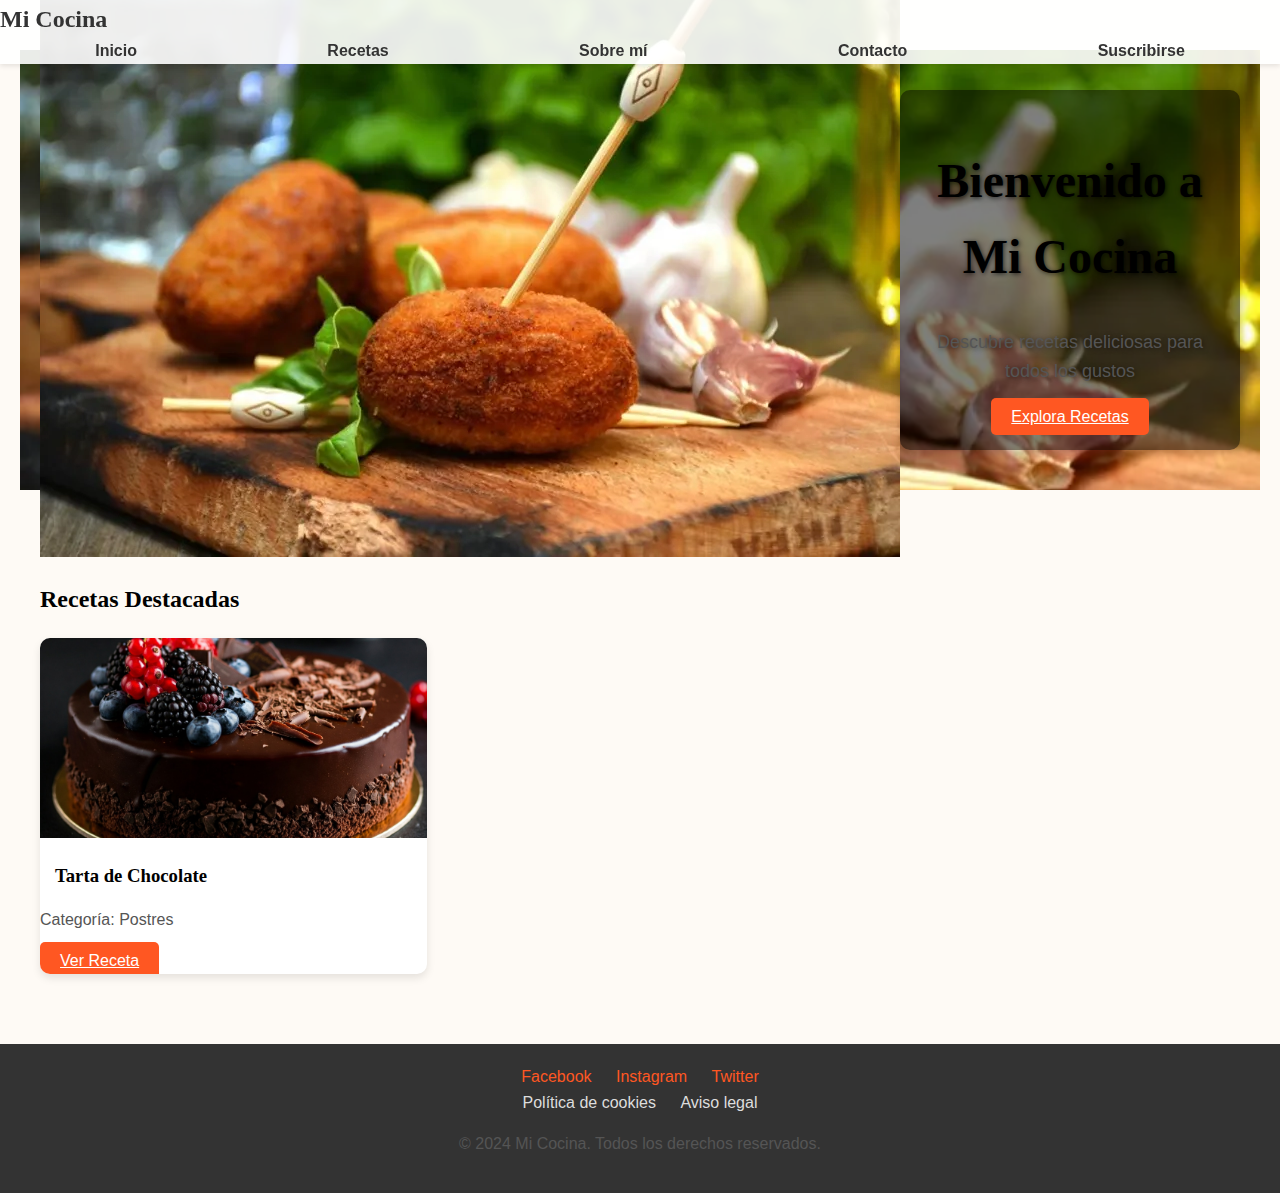
<file: index.html>
<!DOCTYPE html>
<html lang="es">
<head>
    <meta charset="UTF-8">
    <meta name="viewport" content="width=device-width, initial-scale=1.0">
    <title>Inicio - Mi Cocina</title>
    <link rel="stylesheet" href="styles.css">
</head>
<body>
    <!-- Header -->
    <header>
        <div class="logo">
            <a href="index.html">Mi Cocina</a>
        </div>
        <nav>
            <ul class="nav-links">
                <li><a href="index.html">Inicio</a></li>
                <li><a href="recetas.html">Recetas</a></li>
                <li><a href="sobre-mi.html">Sobre mí</a></li>
                <li><a href="contacto.html">Contacto</a></li>
                <li><a href="#" class="cta">Suscribirse</a></li>
            </ul>
        </nav>
    </header>

    <!-- Banner -->
    <section class="banner">
        <img src="baner.jpg" alt="Plato icónico" class="banner-image">
        <div class="banner-text">
            <h1>Bienvenido a Mi Cocina</h1>
            <p>Descubre recetas deliciosas para todos los gustos</p>
            <a href="recetas.html" class="btn-explore">Explora Recetas</a>
        </div>
    </section>

    <!-- Recetas destacadas -->
    <section class="featured-recipes">
        <h2>Recetas Destacadas</h2>
        <div class="recipe-cards">
            <div class="recipe-card">
                <img src="receta1.jpg" alt="Receta 1">
                <h3>Tarta de Chocolate</h3>
                <p>Categoría: Postres</p>
                <a href="receta1.html" class="btn-view">Ver Receta</a>
            </div>
        </div>
    </section>

    <!-- Footer -->
    <footer>
        <div class="social-links">
            <a href="#">Facebook</a>
            <a href="#">Instagram</a>
            <a href="#">Twitter</a>
        </div>
        <div class="legal-links">
            <a href="#">Política de cookies</a>
            <a href="#">Aviso legal</a>
        </div>
        <p>&copy; 2024 Mi Cocina. Todos los derechos reservados.</p>
    </footer>

    <script src="app.js"></script>
</body>
</html>
</file>
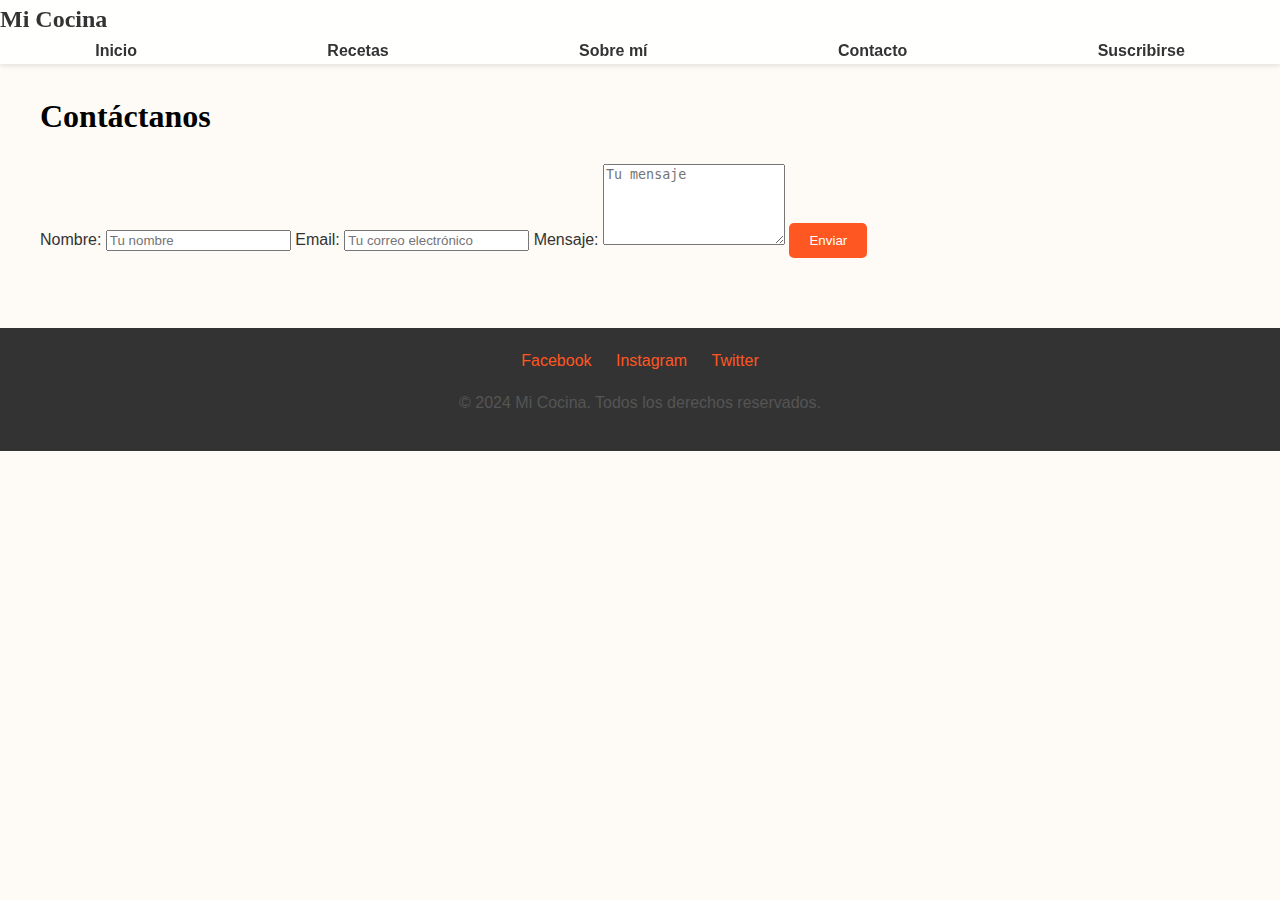
<file: contacto.html>
<!DOCTYPE html>
<html lang="es">
<head>
    <meta charset="UTF-8">
    <meta name="viewport" content="width=device-width, initial-scale=1.0">
    <title>Contacto - Mi Cocina</title>
    <link rel="stylesheet" href="styles.css">
</head>
<body>
    <!-- Header -->
    <header>
        <div class="logo">
            <a href="index.html">Mi Cocina</a>
        </div>
        <nav>
            <ul class="nav-links">
                <li><a href="index.html">Inicio</a></li>
                <li><a href="recetas.html">Recetas</a></li>
                <li><a href="sobre-mi.html">Sobre mí</a></li>
                <li><a href="contacto.html" class="active">Contacto</a></li>
                <li><a href="#" class="cta">Suscribirse</a></li>
            </ul>
        </nav>
    </header>

    <!-- Formulario de contacto -->
    <section class="contact">
        <h1>Contáctanos</h1>
        <form id="contact-form">
            <label for="name">Nombre:</label>
            <input type="text" id="name" placeholder="Tu nombre" required>

            <label for="email">Email:</label>
            <input type="email" id="email" placeholder="Tu correo electrónico" required>

            <label for="message">Mensaje:</label>
            <textarea id="message" rows="5" placeholder="Tu mensaje" required></textarea>

            <button type="submit">Enviar</button>
        </form>
    </section>

    <!-- Mensaje de confirmación -->
    <div id="confirmation-message" style="display: none;">
        <h2>¡Gracias por contactarnos!</h2>
        <p>Tu mensaje ha sido enviado exitosamente. Nos pondremos en contacto contigo pronto.</p>
    </div>

    <!-- Footer -->
    <footer>
        <div class="social-links">
            <a href="#">Facebook</a>
            <a href="#">Instagram</a>
            <a href="#">Twitter</a>
        </div>
        <p>&copy; 2024 Mi Cocina. Todos los derechos reservados.</p>
    </footer>

    <script src="app.js"></script>
</body>
</html>
</file>
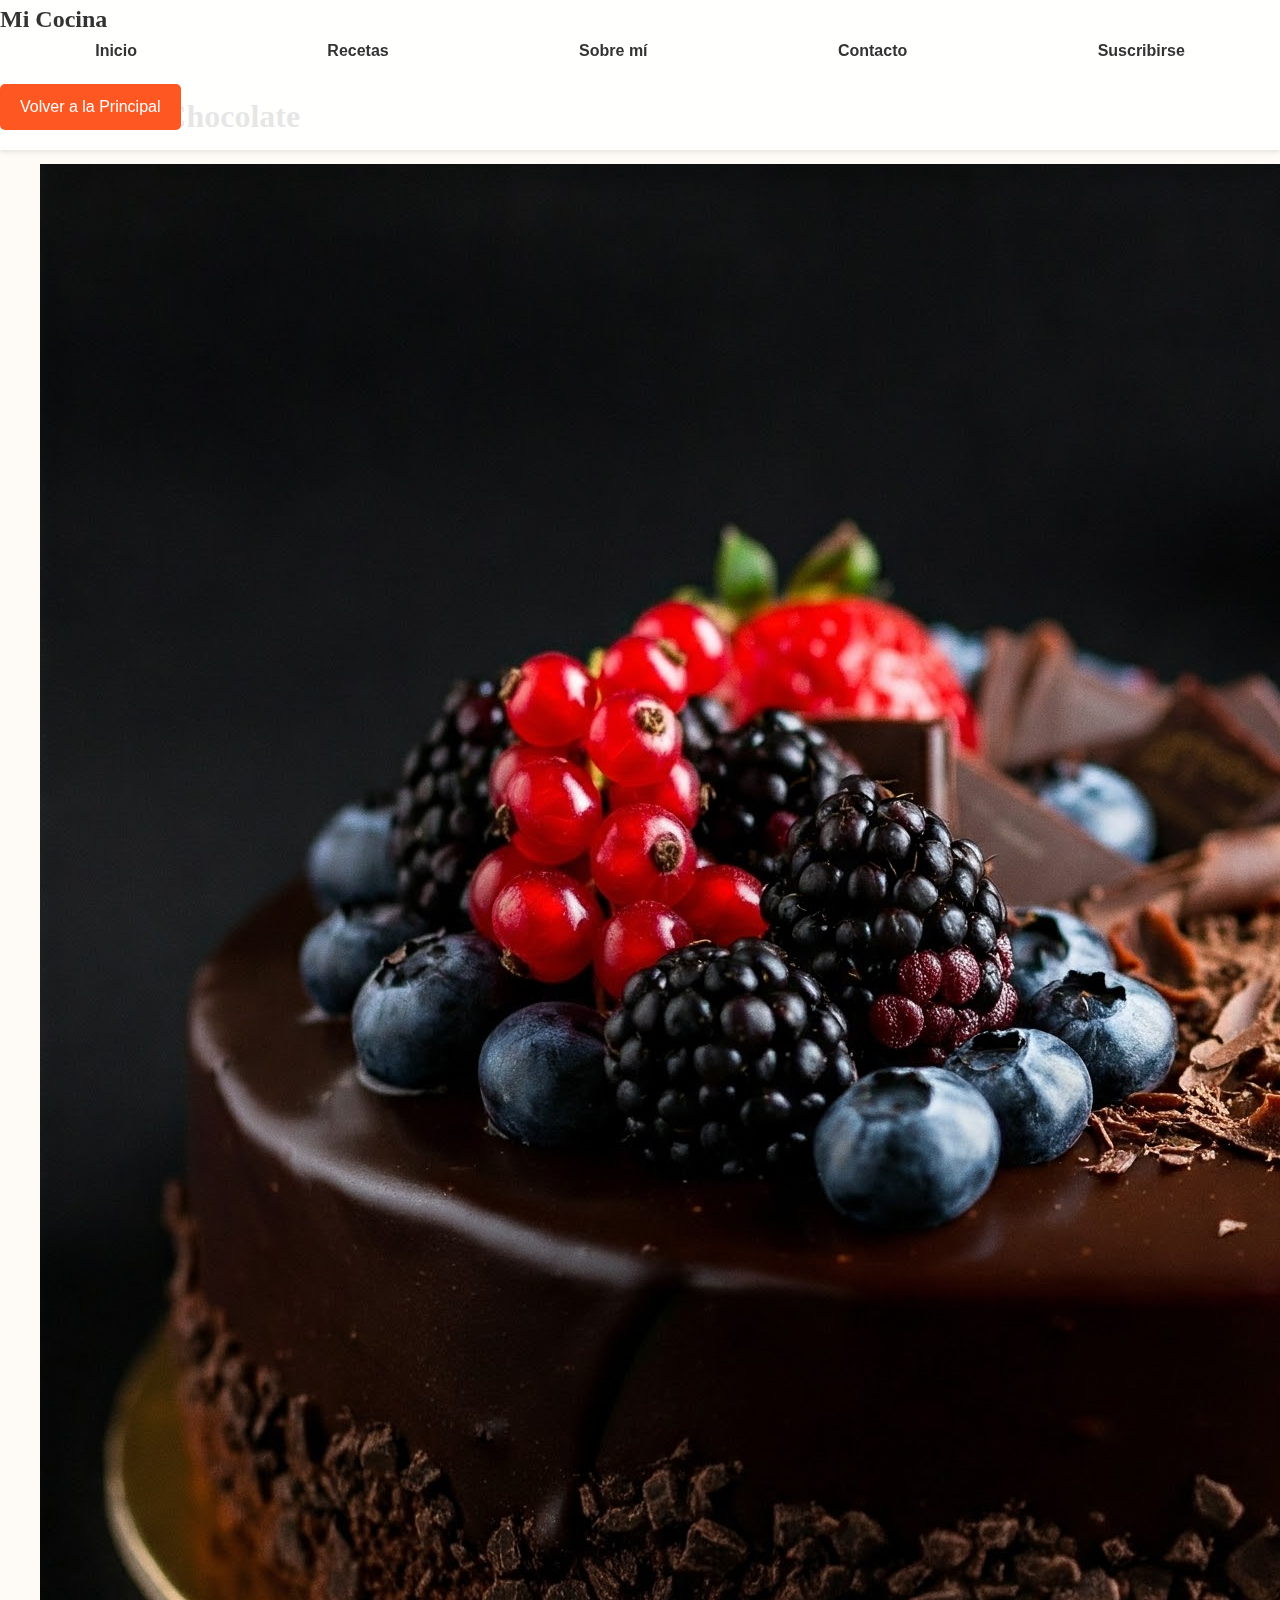
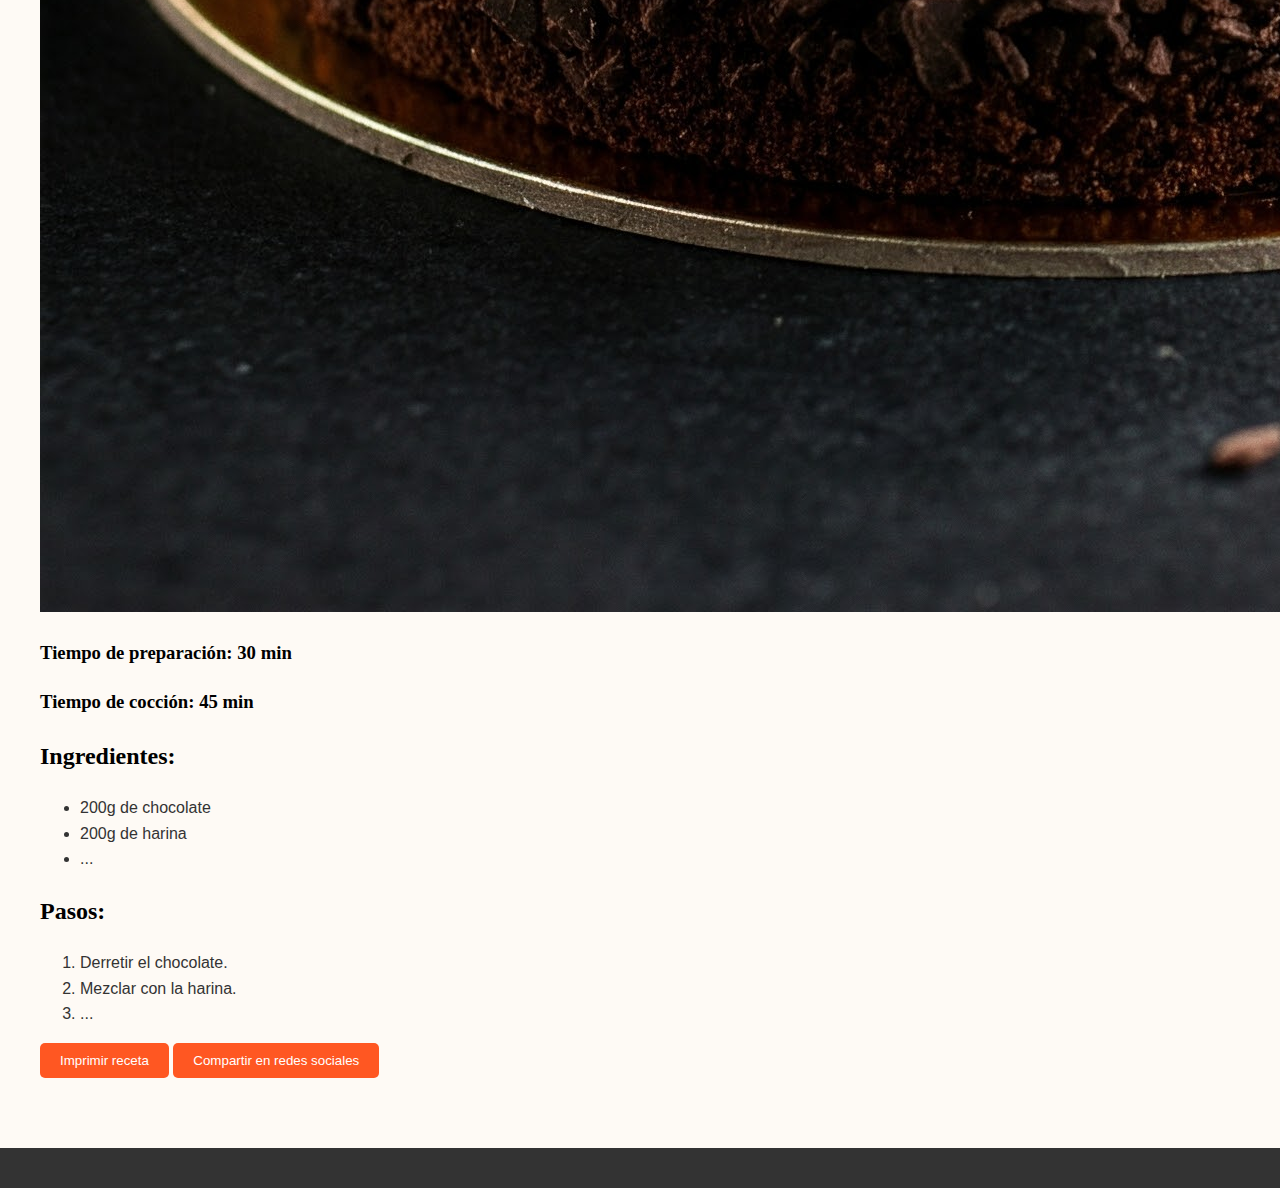
<file: receta1.html>
<!DOCTYPE html>
<html lang="es">
<head>
    <meta charset="UTF-8">
    <meta name="viewport" content="width=device-width, initial-scale=1.0">
    <title>Receta: Tarta de Chocolate</title>
    <link rel="stylesheet" href="styles.css">
</head>
<body>
    <!-- Header -->
    <header>
        <div class="logo">
            <a href="index.html">Mi Cocina</a>
        </div>
        <nav>
            <ul class="nav-links">
                <li><a href="index.html">Inicio</a></li>
                <li><a href="recetas.html">Recetas</a></li>
                <li><a href="sobre-mi.html">Sobre mí</a></li>
                <li><a href="contacto.html">Contacto</a></li>
                <li><a href="#" class="cta">Suscribirse</a></li>
            </ul>
        </nav>
        <a href="index.html" class="btn-home">Volver a la Principal</a>

        <!-- ... -->
    </header>

    <!-- Receta -->
    <section class="recipe-detail">
        <h1>Tarta de Chocolate</h1>
        <img src="receta1.jpg" alt="Tarta de Chocolate">
        <h3>Tiempo de preparación: 30 min</h3>
        <h3>Tiempo de cocción: 45 min</h3>

        <h2>Ingredientes:</h2>
        <ul>
            <li>200g de chocolate</li>
            <li>200g de harina</li>
            <li>...</li>
        </ul>

        <h2>Pasos:</h2>
        <ol>
            <li>Derretir el chocolate.</li>
            <li>Mezclar con la harina.</li>
            <li>...</li>
        </ol>

        <button id="print-recipe">Imprimir receta</button>
        <button id="share-recipe">Compartir en redes sociales</button>
    </section>

    <!-- Footer -->
    <footer>
        <!-- ... -->
    </footer>

    <script src="app.js"></script>
</body>
</html>
</file>
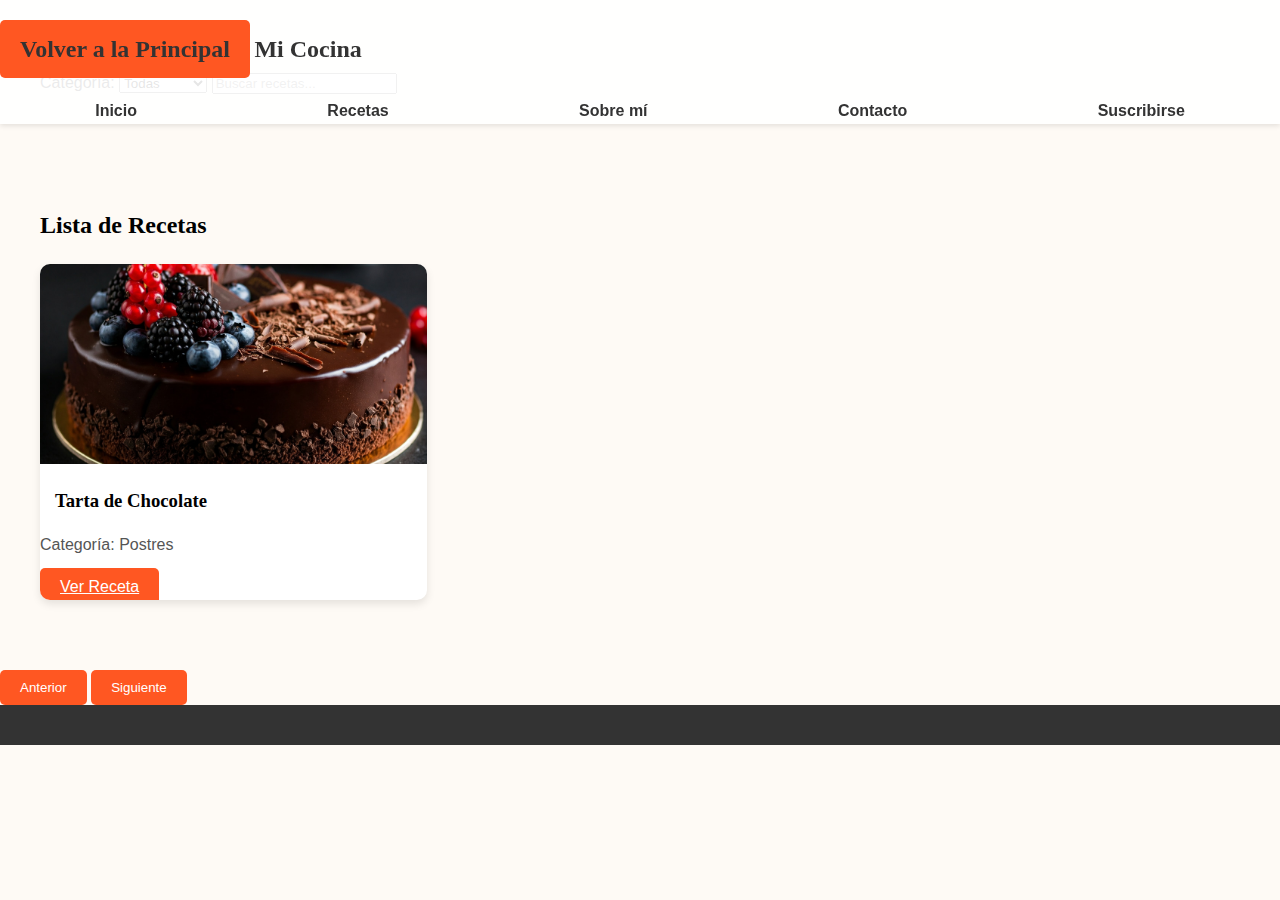
<file: recetas.html>
<!DOCTYPE html>
<html lang="es">
<head>
    <meta charset="UTF-8">
    <meta name="viewport" content="width=device-width, initial-scale=1.0">
    <title>Recetas - Mi Cocina</title>
    <link rel="stylesheet" href="styles.css">
</head>
<body>
    <!-- Header -->
    <header>
        <div class="logo">
            <a href="index.html" class="btn-home">Volver a la Principal</a>
            <a href="index.html">Mi Cocina</a>
        </div>
        <nav>
            <ul class="nav-links">
                <li><a href="index.html">Inicio</a></li>
                <li><a href="recetas.html">Recetas</a></li>
                <li><a href="sobre-mi.html">Sobre mí</a></li>
                <li><a href="contacto.html">Contacto</a></li>
                <li><a href="#" class="cta">Suscribirse</a></li>
            </ul>
        </nav>
        
        <!-- ... (igual al archivo `index.html`) -->
    </header>

    <!-- Filtro y búsqueda -->
    <section class="filters">
        <label for="filter-category">Categoría:</label>
        <select id="filter-category">
            <option value="all">Todas</option>
            <option value="postres">Postres</option>
            <option value="principales">Principales</option>
        </select>

        <input type="text" id="search-bar" placeholder="Buscar recetas...">
    </section>

    <!-- Lista de recetas -->
    <section class="recipes-list">
        <h2>Lista de Recetas</h2>
        <div class="recipe-cards">
            <div class="recipe-card" data-category="postres">
                <img src="receta1.jpg" alt="Receta 1">
                <h3>Tarta de Chocolate</h3>
                <p>Categoría: Postres</p>
                <a href="receta1.html" class="btn-view">Ver Receta</a>
            </div>
        </div>
    </section>

    <!-- Paginación -->
    <div class="pagination">
        <button id="prev-page">Anterior</button>
        <button id="next-page">Siguiente</button>
    </div>

    <!-- Footer -->
    <footer>
        <!-- ... -->
    </footer>

    <script src="app.js"></script>
</body>
</html>
</file>
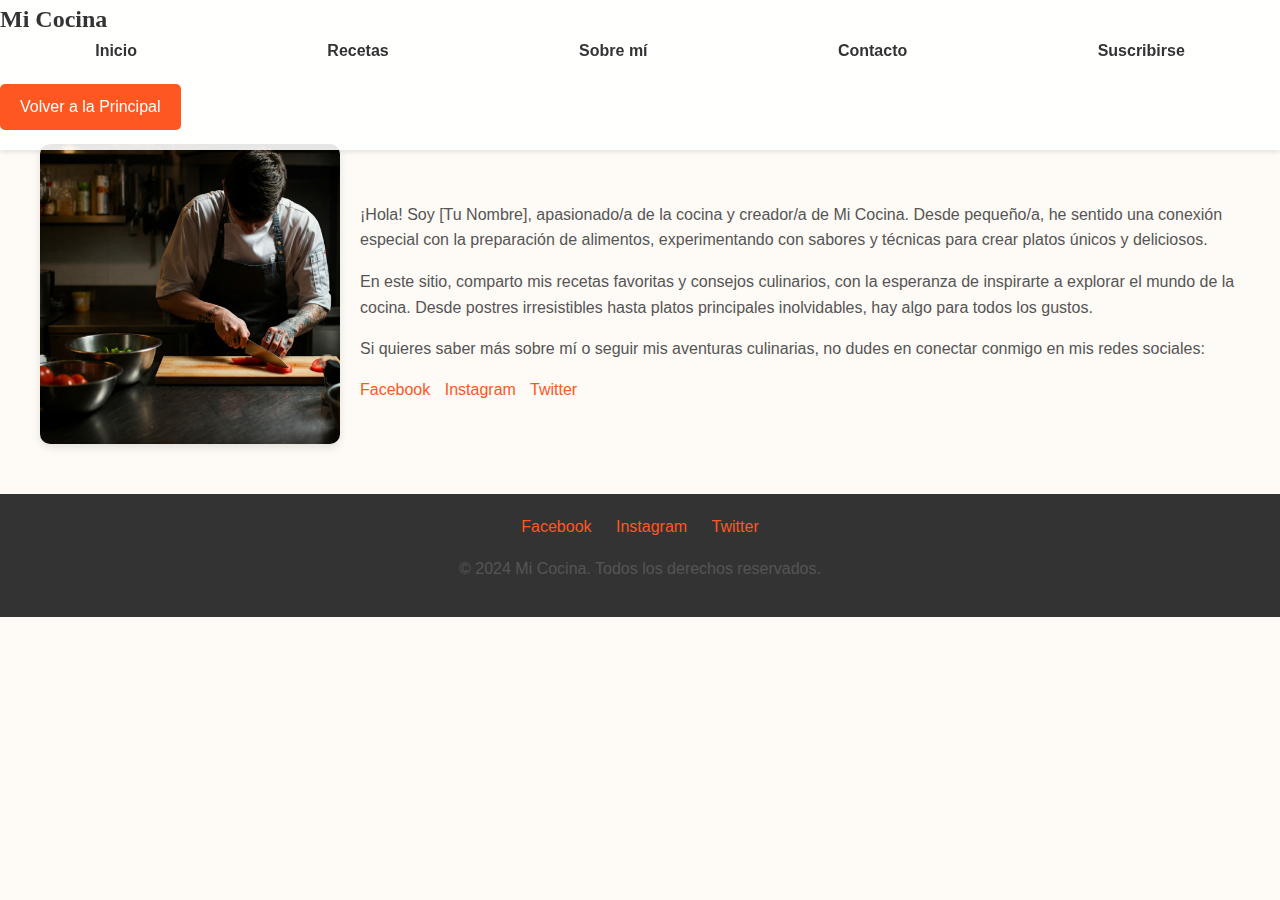
<file: sobre-mi.html>
<!DOCTYPE html>
<html lang="es">
<head>
    <meta charset="UTF-8">
    <meta name="viewport" content="width=device-width, initial-scale=1.0">
    <title>Sobre mí - Mi Cocina</title>
    <link rel="stylesheet" href="styles.css">
</head>
<body>
    <!-- Header -->
    <header>
        <div class="logo">
            <a href="index.html">Mi Cocina</a>
        </div>
        <nav>
            <ul class="nav-links">
                <li><a href="index.html">Inicio</a></li>
                <li><a href="recetas.html">Recetas</a></li>
                <li><a href="sobre-mi.html" class="active">Sobre mí</a></li>
                <li><a href="contacto.html">Contacto</a></li>
                <li><a href="#" class="cta">Suscribirse</a></li>
            </ul>
        </nav>
        <a href="index.html" class="btn-home">Volver a la Principal</a>
    </header>

    <!-- Sección Sobre mí -->
    <section class="about-me">
        <h1>Sobre mí</h1>
        <div class="about-me-content">
            <img src="sobre-mi.jpg" alt="Sobre mí" class="about-me-image">
            <div class="about-me-text">
                <p>¡Hola! Soy [Tu Nombre], apasionado/a de la cocina y creador/a de Mi Cocina. Desde pequeño/a, he sentido una conexión especial con la preparación de alimentos, experimentando con sabores y técnicas para crear platos únicos y deliciosos.</p>
                <p>En este sitio, comparto mis recetas favoritas y consejos culinarios, con la esperanza de inspirarte a explorar el mundo de la cocina. Desde postres irresistibles hasta platos principales inolvidables, hay algo para todos los gustos.</p>
                <p>Si quieres saber más sobre mí o seguir mis aventuras culinarias, no dudes en conectar conmigo en mis redes sociales:</p>
                <div class="social-links">
                    <a href="#">Facebook</a>
                    <a href="#">Instagram</a>
                    <a href="#">Twitter</a>
                </div>
            </div>
        </div>
    </section>

    <!-- Footer -->
    <footer>
        <div class="social-links">
            <a href="#">Facebook</a>
            <a href="#">Instagram</a>
            <a href="#">Twitter</a>
        </div>
        <p>&copy; 2024 Mi Cocina. Todos los derechos reservados.</p>
    </footer>

    <script src="app.js"></script>
</body>
</html>
</file>
<file: styles.css>
/* General */
body {
    font-family: 'Arial', sans-serif;
    background-color: #fefaf5;
    color: #333;
    margin: 0;
    padding: 0;
    line-height: 1.6;
}

h1, h2, h3 {
    font-family: 'Georgia', serif;
    color: #000;
}

p, a {
    font-family: 'Arial', sans-serif;
    color: #555;
}

button, .btn-explore, .btn-view {
    font-family: 'Arial', sans-serif;
    background-color: #ff5722;
    color: white;
    border: none;
    padding: 10px 20px;
    cursor: pointer;
    border-radius: 5px;
    transition: background-color 0.3s ease;
}

button:hover, .btn-explore:hover, .btn-view:hover {
    background-color: #e64a19;
}

/* Espaciado */
section {
    margin: 50px auto;
    padding: 20px;
    max-width: 1200px;
}

/* Header */
header {
    position: fixed;
    top: 0;
    width: 100%;
    background-color: rgba(255, 255, 255, 0.9);
    box-shadow: 0 2px 5px rgba(0, 0, 0, 0.1);
    z-index: 1000;
}

header .logo a {
    font-family: 'Georgia', serif;
    font-weight: bold;
    font-size: 24px;
    text-decoration: none;
    color: #333;
}

nav ul {
    list-style: none;
    margin: 0;
    padding: 0;
    display: flex;
    justify-content: space-around;
}

nav ul li a {
    text-decoration: none;
    font-weight: bold;
    color: #333;
    padding: 10px 15px;
    transition: color 0.3s, text-decoration 0.3s;
}

nav ul li a:hover {
    color: #ff5722;
    text-decoration: underline;
}

/* Banner Principal */
.banner {
    position: relative;
    width: 100%;
    height: 400px;
    background-image: url('baner.jpg');
    background-size: cover;
    background-position: center;
    color: white;
    text-align: center;
    display: flex;
    justify-content: center;
    align-items: center;
}

.banner-text {
    background-color: rgba(0, 0, 0, 0.5);
    padding: 20px;
    border-radius: 10px;
    box-shadow: 0 2px 10px rgba(0, 0, 0, 0.2);
}

.banner-text h1 {
    font-size: 48px;
    text-shadow: 1px 1px 5px rgba(0, 0, 0, 0.7);
}

.banner-text p {
    font-size: 18px;
    text-shadow: 1px 1px 5px rgba(0, 0, 0, 0.5);
}

/* Tarjetas de Recetas */
.recipe-cards {
    display: grid;
    grid-template-columns: repeat(auto-fill, minmax(300px, 1fr));
    gap: 20px;
}

.recipe-card {
    background-color: #fff;
    border-radius: 10px;
    box-shadow: 0 4px 8px rgba(0, 0, 0, 0.1);
    overflow: hidden;
    transition: transform 0.3s ease, box-shadow 0.3s ease;
}

.recipe-card:hover {
    transform: scale(1.05);
    box-shadow: 0 6px 12px rgba(0, 0, 0, 0.2);
}

.recipe-card img {
    width: 100%;
    height: 200px;
    object-fit: cover;
}

.recipe-card h3 {
    margin: 15px;
    color: #000;
}

/* Footer */
footer {
    background-color: #333;
    color: #fff;
    text-align: center;
    padding: 20px;
}

footer a {
    color: #ddd;
    text-decoration: none;
    margin: 0 10px;
}

footer a:hover {
    color: #ff5722;
    text-decoration: underline;
}
/* Hover en botones */
button, .btn-explore, .btn-view {
    transition: background-color 0.3s ease;
}

button:hover, .btn-explore:hover, .btn-view:hover {
    background-color: #ff5722;
    color: #fff;
}

/* Transición suave para imágenes */
img {
    transition: transform 0.3s ease, opacity 0.3s ease;
}

img:hover {
    transform: scale(1.05);
    opacity: 0.9;
}
/* Estilo para la sección "Sobre mí" */
.about-me {
    padding: 50px 20px;
    max-width: 1200px;
    margin: auto;
}

.about-me-content {
    display: flex;
    flex-wrap: wrap;
    align-items: center;
    gap: 20px;
}

.about-me-image {
    width: 300px;
    height: auto;
    border-radius: 10px;
    box-shadow: 0 4px 8px rgba(0, 0, 0, 0.1);
}

.about-me-text {
    flex: 1;
}

.about-me-text p {
    margin-bottom: 15px;
    line-height: 1.6;
}

.social-links a {
    text-decoration: none;
    color: #ff5722;
    margin-right: 10px;
    transition: color 0.3s ease;
}

.social-links a:hover {
    color: #e64a19;
}
.btn-home {
    display: inline-block;
    margin: 20px auto;
    padding: 10px 20px;
    font-family: 'Arial', sans-serif;
    font-size: 16px;
    color: white;
    background-color: #ff5722;
    text-decoration: none;
    border-radius: 5px;
    transition: background-color 0.3s ease;
}

.btn-home:hover {
    background-color: #e64a19;
}
</file>
